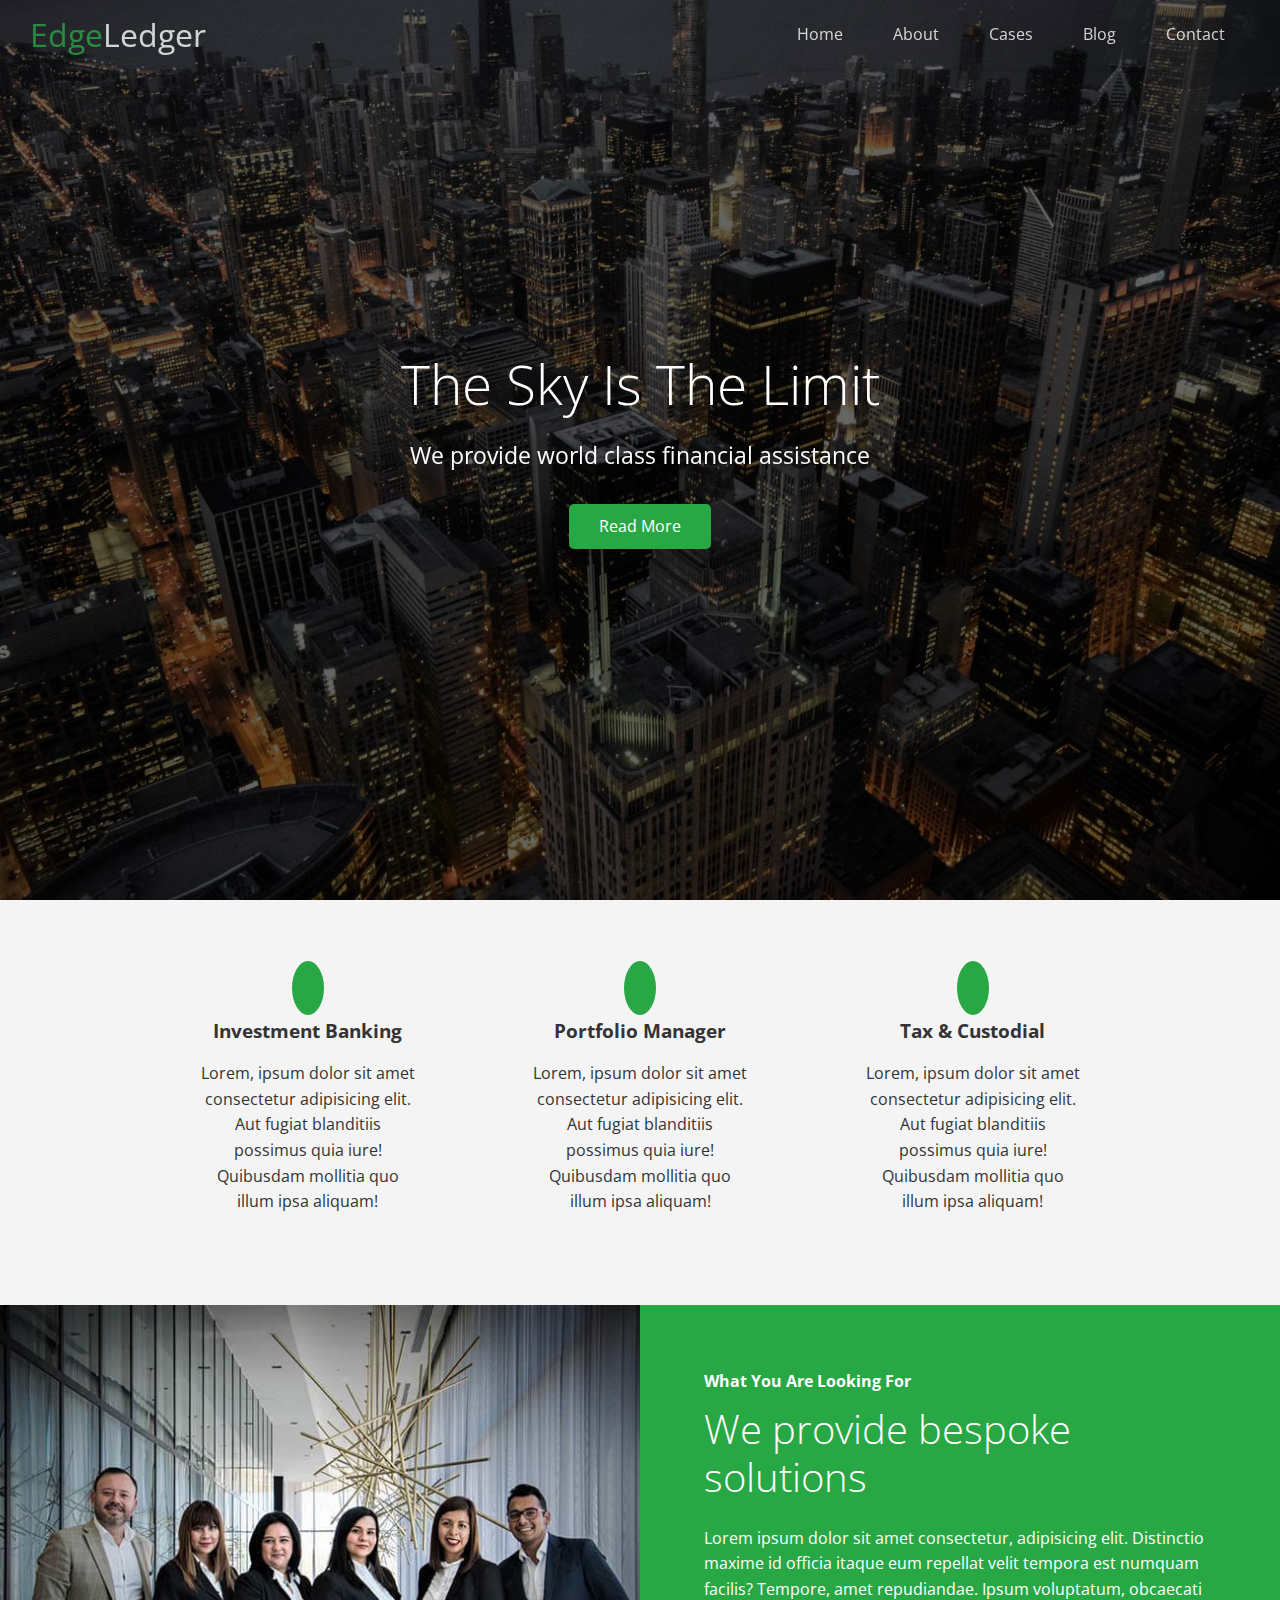
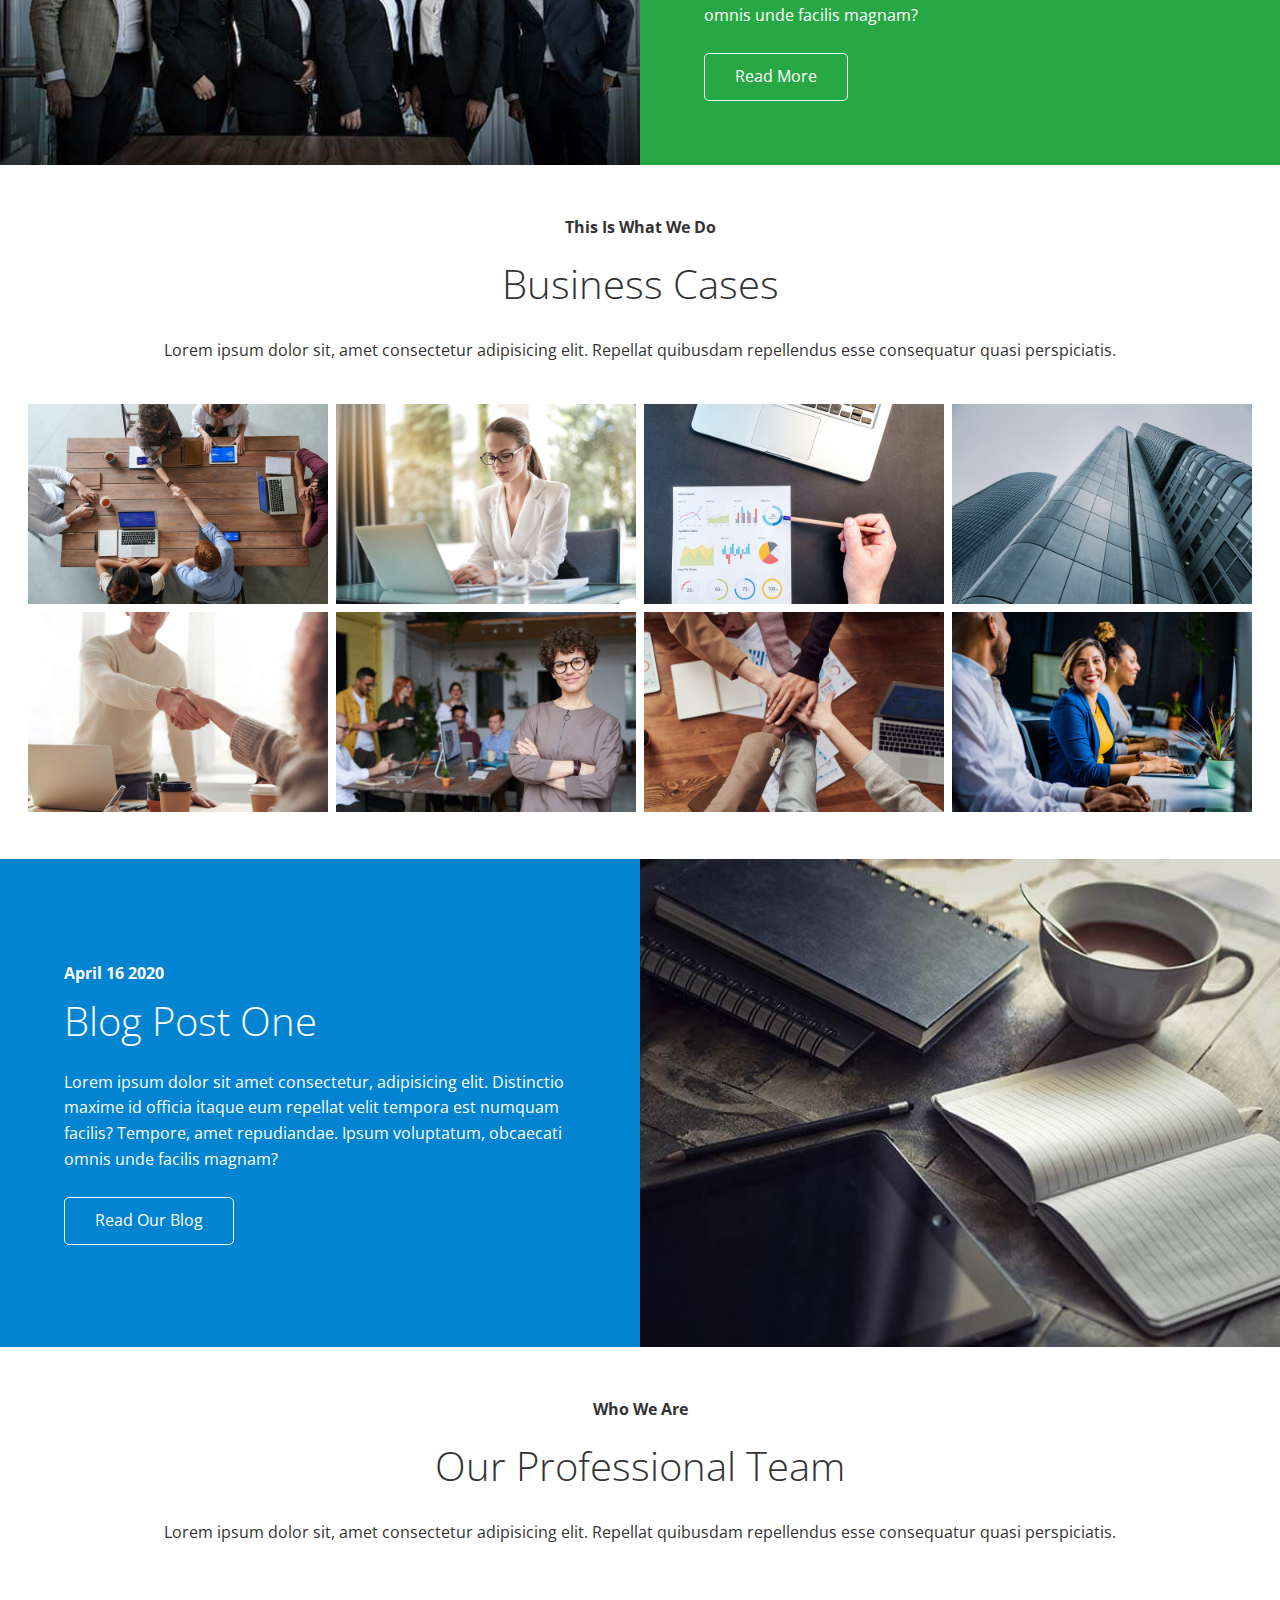
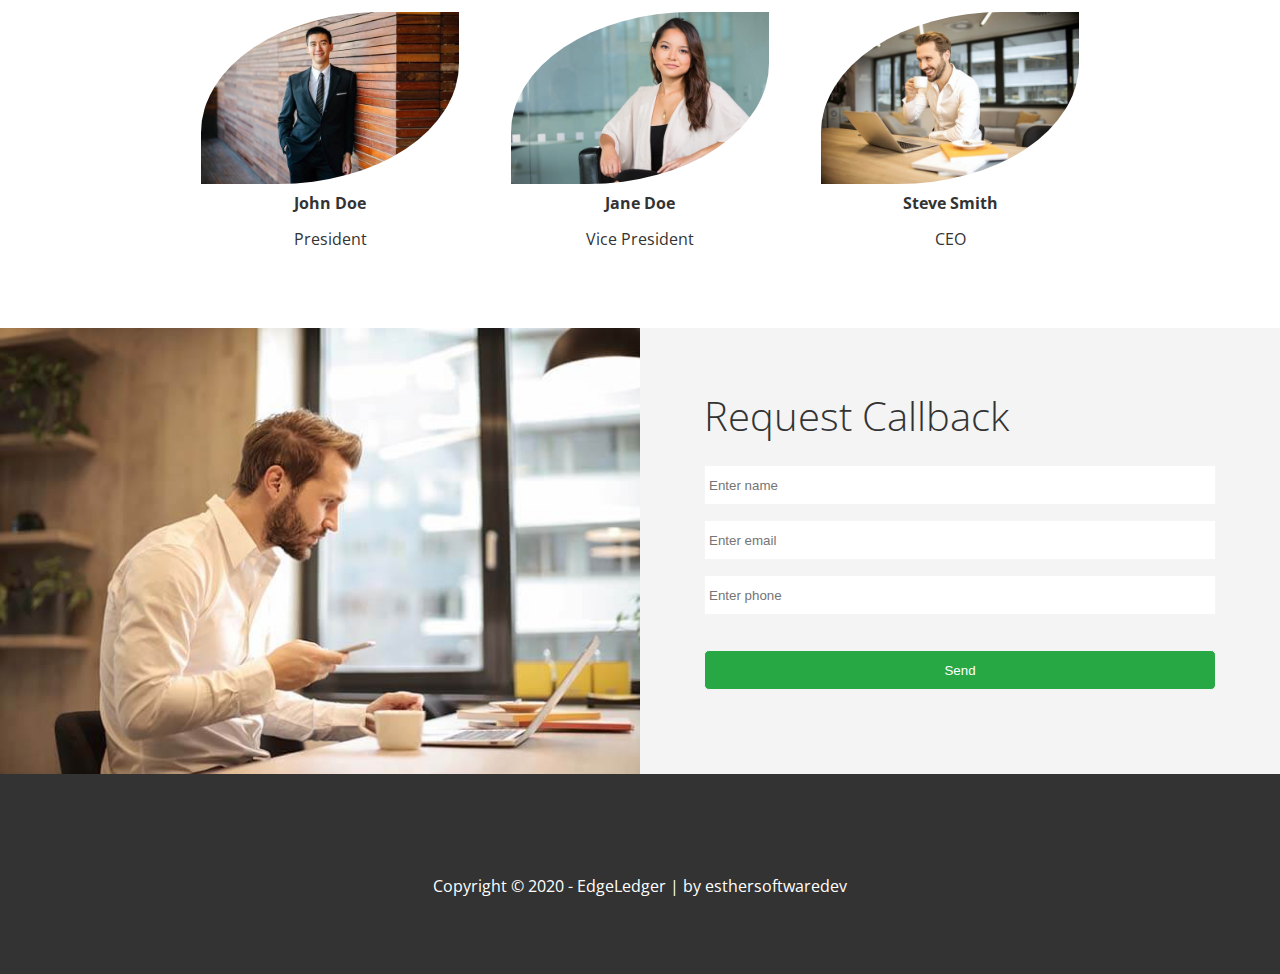
<file: index.html>
<!DOCTYPE html>
<html lang="en">
<head>
  <meta charset="UTF-8">
  <meta http-equiv="X-UA-Compatible" content="IE=edge">
  <meta name="viewport" content="width=`, initial-scale=1.0">
  <link rel="stylesheet" href="css/lightbox.min.css">
  <link rel="stylesheet" href="css/utilities.css">
  <link rel="stylesheet" href="css/style.css">
  <!-- Font Awesome link from https://cdnjs.com/libraries/font-awesome -->
  <link rel="stylesheet" href="https://cdnjs.cloudflare.com/ajax/libs/font-awesome/6.0.0-beta3/css/all.min.css" integrity="sha512-Fo3rlrZj/k7ujTnHg4CGR2D7kSs0v4LLanw2qksYuRlEzO+tcaEPQogQ0KaoGN26/zrn20ImR1DfuLWnOo7aBA==" crossorigin="anonymous" referrerpolicy="no-referrer" />
  <link rel="icon" type="image/png" sizes="32x32" href="./images/favicon.png">
  <title>Welcome To EdgeLedger</title>
</head>
<body id="home">
  <header class="hero">
    <div id="navbar" class="navbar top">
      <a class="logo-link" href="#home"><h1 class="logo"><span class="text-primary"><i class="fas fa-book-open"></i> Edge</span>Ledger</h1></a>           
      <nav>
        <ul>
          <li><a class="page-link" href="#home">Home</a></li>
          <li><a class="page-link" href="#about">About</a></li>
          <li><a class="page-link" href="#cases">Cases</a></li>
          <li><a class="page-link" href="#blog">Blog</a></li>
          <li><a class="page-link" href="#contact">Contact</a></li>
        </ul>
      </nav>      
    </div>
    <div class="content">
      <h1>The Sky Is The Limit</h1>
      <p>We provide world class financial assistance</p>
      <a href="#about" class="btn"> <i class="fas fa-chevron-right"></i> 
        Read More</a>
    </div> 
  </header>
  <main>

    <!-- About: Icons -->
    <section id="about" class="icons bg-light">
      <div class="flex-items">
        <div>
          <i class="fas fa-university fa-2x"></i>
          <div>
            <h3>Investment Banking</h3>
            <p>Lorem, ipsum dolor sit amet consectetur adipisicing elit. Aut fugiat blanditiis possimus quia iure! Quibusdam mollitia quo illum ipsa aliquam!</p>
          </div>
        </div>
        <div>
          <i class="fas fa-book-reader fa-2x"></i>
          <div>
            <h3>Portfolio Manager</h3>
            <p>Lorem, ipsum dolor sit amet consectetur adipisicing elit. Aut fugiat blanditiis possimus quia iure! Quibusdam mollitia quo illum ipsa aliquam!</p>
          </div>
        </div>
        <div>
          <i class="fas fa-pencil-alt fa-2x"></i>
          <div>
            <h3>Tax & Custodial</h3>
            <p>Lorem, ipsum dolor sit amet consectetur adipisicing elit. Aut fugiat blanditiis possimus quia iure! Quibusdam mollitia quo illum ipsa aliquam!</p>
          </div>
        </div>
      </div>
    </section>

    <!-- About: Solutions -->
    <section class="solutions flex-columns">
      <div class="row">
        <div class="column">
          <div class="column-1">
            <img src="./images/home/people.jpg" alt="">
          </div>
        </div>
        <div class="column">
          <div class="column-2 bg-primary">
            <h4>What You Are Looking For</h4>
            <h2>We provide bespoke solutions</h2>
            <p>Lorem ipsum dolor sit amet consectetur, adipisicing elit. Distinctio maxime id officia itaque eum repellat velit tempora est numquam facilis? Tempore, amet repudiandae. Ipsum voluptatum, obcaecati omnis unde facilis magnam?</p>
            <a href="" class="btn btn-outline"><i class="fas fa-chevron"></i> Read More</a>    
          </div>
        </div>
      </div>
    </section>

    <!-- Cases -->
    <section id="cases" class="cases flex-grid section-padding">
      <header class="section-header">
        <h4>This Is What We Do</h4>
        <h2>Business Cases</h2>
        <p>Lorem ipsum dolor sit, amet consectetur adipisicing elit. Repellat quibusdam repellendus esse consequatur quasi
          perspiciatis.</p>
      </header>
      <div class="row">
        <a href="./images/cases/cases1.jpg" data-lightbox="cases" data-title="Lorem ipsum dolor sit">
          <img src="./images/cases/cases1.jpg" alt="">
        </a>
        <a href="./images/cases/cases2.jpg" data-lightbox="cases" data-title="Lorem ipsum dolor sit">
          <img src="./images/cases/cases2.jpg" alt="">
        </a>
        <a href="./images/cases/cases3.jpg" data-lightbox="cases" data-title="Lorem ipsum dolor sit">
          <img src="./images/cases/cases3.jpg" alt="">
        </a>
        <a href="./images/cases/cases4.jpg" data-lightbox="cases" data-title="Lorem ipsum dolor sit">
          <img src="./images/cases/cases4.jpg" alt="">
        </a>
        <a href="./images/cases/cases5.jpg" data-lightbox="cases" data-title="Lorem ipsum dolor sit">
          <img src="./images/cases/cases5.jpg" alt="">
        </a>
        <a href="./images/cases/cases6.jpg" data-lightbox="cases" data-title="Lorem ipsum dolor sit">
          <img src="./images/cases/cases6.jpg" alt="">
        </a>
        <a href="./images/cases/cases7.jpg" data-lightbox="cases" data-title="Lorem ipsum dolor sit">
          <img src="./images/cases/cases7.jpg" alt="">
        </a>
        <a href="./images/cases/cases8.jpg" data-lightbox="cases" data-title="Lorem ipsum dolor sit">
          <img src="./images/cases/cases8.jpg" alt="">
        </a>
      </div>
    </section>

    <!-- Blog -->
    <section id="blog" class="blog flex-columns flex-reverse">
      <div class="row">
        <div class="column">
          <div class="column-1">
            <img src="images/home/blog.jpg" alt="">
          </div>
        </div>
        <div class="column">
          <div class="column-2 bg-secondary">
            <h4>April 16 2020</h4>
            <h2>Blog Post One</h2>
            <p>Lorem ipsum dolor sit amet consectetur, adipisicing elit. Distinctio maxime id officia itaque eum repellat velit tempora est numquam facilis? Tempore, amet repudiandae. Ipsum voluptatum, obcaecati omnis unde facilis magnam?</p>
            <a href="blog.html" class="btn btn-outline"><i class="fas fa-chevron"></i> Read Our Blog</a>    
          </div>
        </div>
      </div>
    </section>

    <!-- Team -->
    <section id="team" class="team section-padding">
      <header class="section-header">
        <h4>Who We Are</h4>
        <h2>Our Professional Team</h2>
        <p>Lorem ipsum dolor sit, amet consectetur adipisicing elit. Repellat quibusdam repellendus esse consequatur quasi perspiciatis.</p>
      </header>
      <div class="flex-items">
        <div>
          <img src="./images/team/person1.jpg" alt="">
          <h4>John Doe</h4>
          <p>President</p>
        </div>
        <div>
          <img src="./images/team/person2.jpg" alt="">
          <h4>Jane Doe</h4>
          <p>Vice President</p>
        </div>
        <div>
          <img src="./images/team/person3.jpg" alt="">
          <h4>Steve Smith</h4>
          <p>CEO</p>
        </div>
      </div>
    </section>

    <!-- Contact -->
    <section id="contact" class="contact flex-columns">
      <div class="row">
        <div class="column">
          <div class="column-1">
            <img src="./images/home/contact.jpg" alt="">
          </div>
        </div>
        <div class="column">
          <div class="column-2 bg-light">
            <h2>Request Callback</h2>
            <form action="" class="callback-form">
              <div class="form-control">
                <label for="name"></label>  
                <input id="name" name="name" type="text" placeholder="Enter name">
              </div>
              <div class="form-control">
                <label for="email"></label>  
                <input id="email" name="email" type="email" placeholder="Enter email">
              </div>
              <div class="form-control">
                <label for="phone"></label>  
                <input id="phone" name="phone" type="text" placeholder="Enter phone">
              </div>
              <input id="submit" class="btn" type="submit" value="Send">
            </form>   
          </div>
        </div>
      </div>
    </section>
  </main>
  
  <!-- Footer -->
  <footer class="footer bg-dark">
    <div class="social">
      <a href="#"><i class="fab fa-facebook fa-2x"></i></a>
      <a href="#"><i class="fab fa-twitter fa-2x"></i></a>
      <a href="#"><i class="fab fa-youtube fa-2x"></i></a>
      <a href="#"><i class="fab fa-linkedin fa-2x"></i></a>
    </div>
    <p>Copyright &copy; 2020 - EdgeLedger | by <a href="https://github.com/esthersoftwaredev" target="_blank" rel="noopener noreferrer">esthersoftwaredev</a></p>
  </footer>
    <!-- iQuery Scroll Placement -->
    <script src="https://code.jquery.com/jquery-3.6.0.min.js" integrity="sha256-/xUj+3OJU5yExlq6GSYGSHk7tPXikynS7ogEvDej/m4=" crossorigin="anonymous"></script>
    <script src="js/lightbox.min.js"></script>
    <!-- It needs iQuery script too the navbar js to work for some reason -->
    <script src="js/app.js"></script>
    <script src="js/jquery.js"></script>
</body>
</html>
</file>
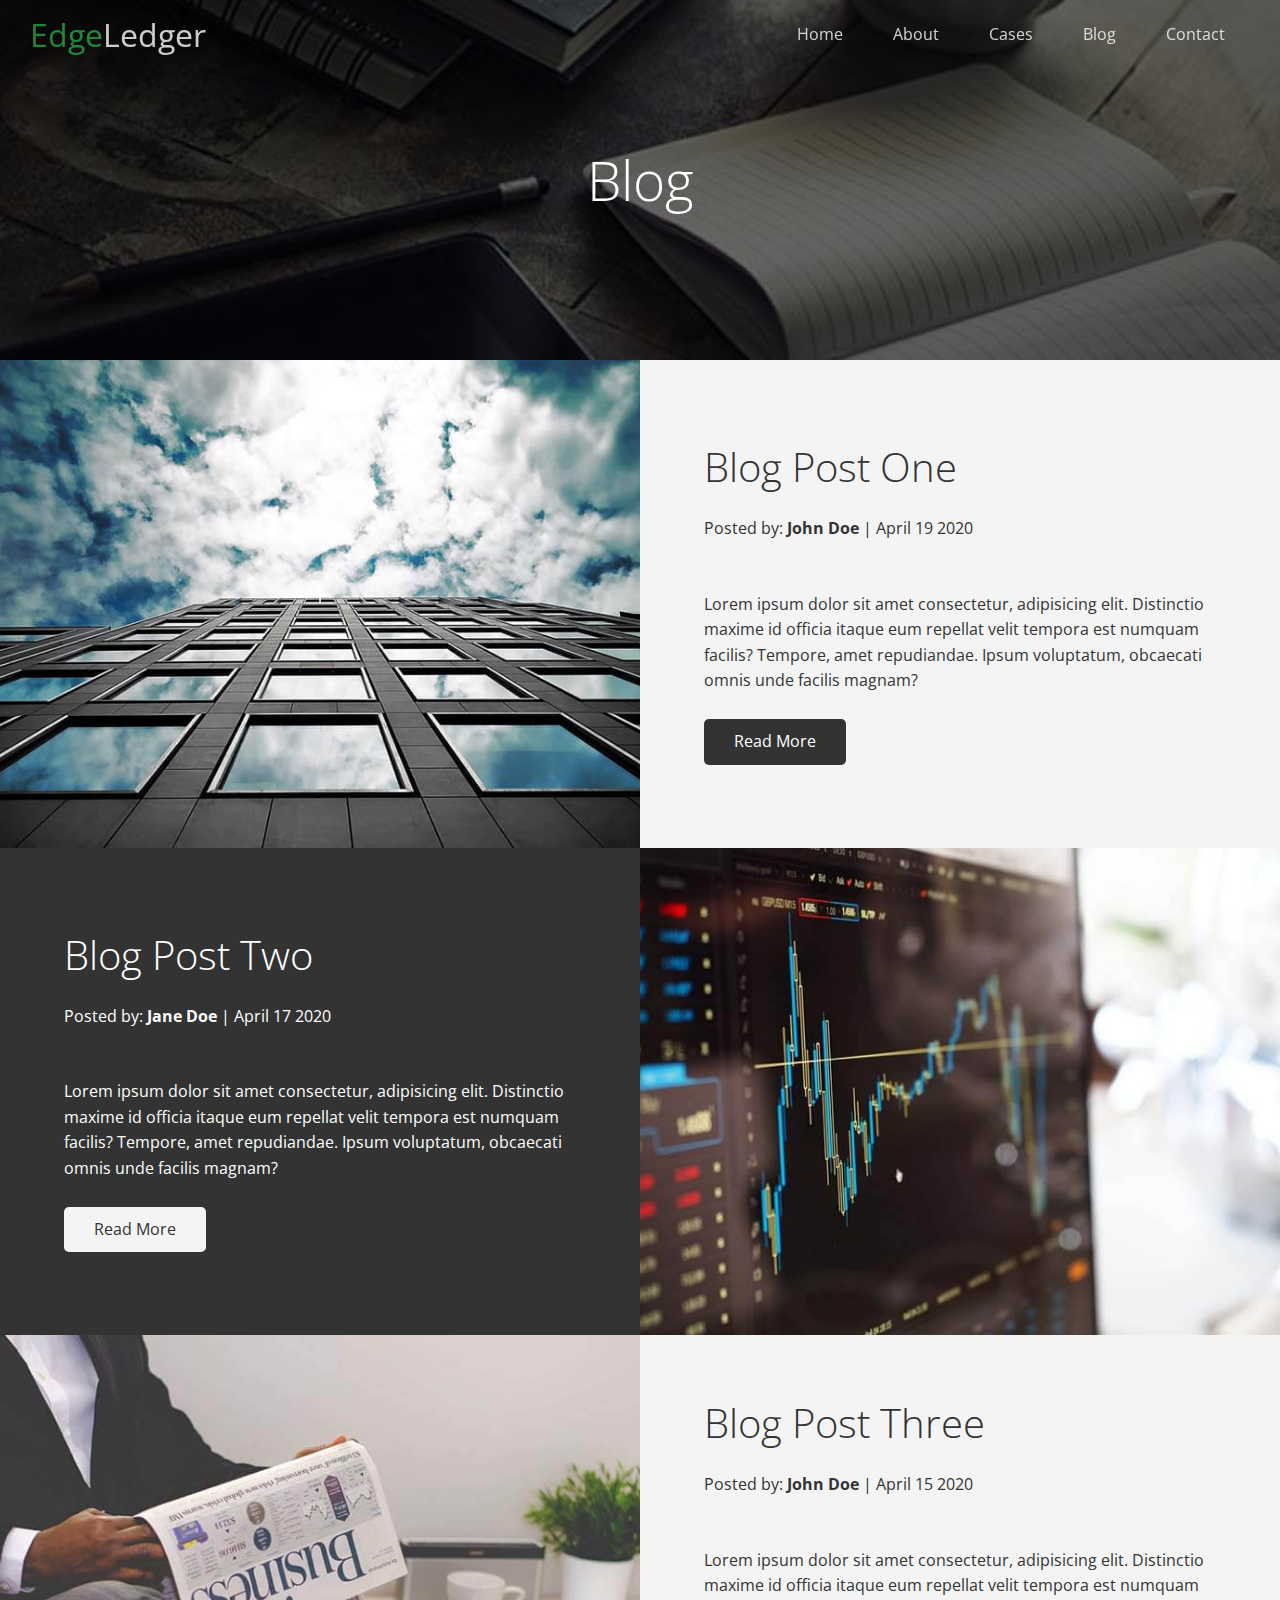
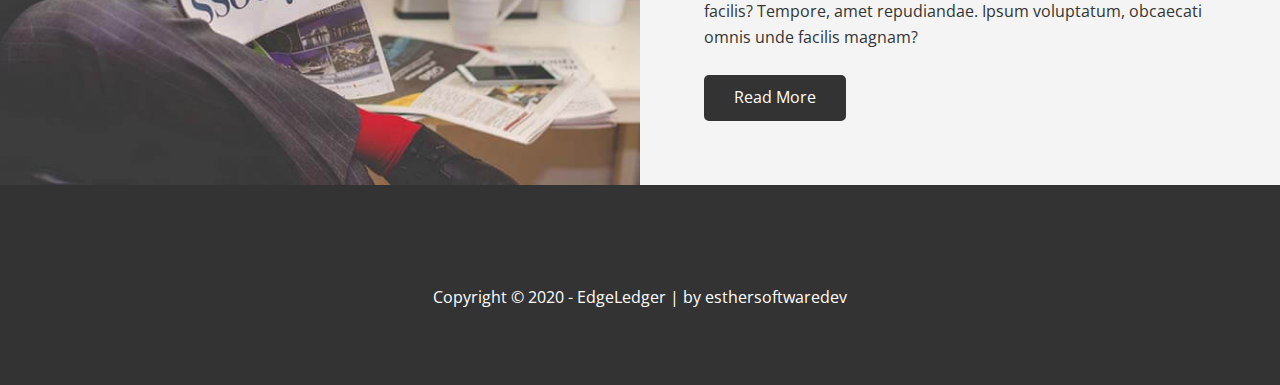
<file: blog.html>
<!DOCTYPE html>
<html lang="en">
<head>
  <meta charset="UTF-8">
  <meta http-equiv="X-UA-Compatible" content="IE=edge">
  <meta name="viewport" content="width=`, initial-scale=1.0">
  <link rel="stylesheet" href="css/utilities.css">
  <link rel="stylesheet" href="css/style.css">
  <!-- Font Awesome link from https://cdnjs.com/libraries/font-awesome -->
  <link rel="stylesheet" href="https://cdnjs.cloudflare.com/ajax/libs/font-awesome/6.0.0-beta3/css/all.min.css" integrity="sha512-Fo3rlrZj/k7ujTnHg4CGR2D7kSs0v4LLanw2qksYuRlEzO+tcaEPQogQ0KaoGN26/zrn20ImR1DfuLWnOo7aBA==" crossorigin="anonymous" referrerpolicy="no-referrer" />
  <link rel="icon" type="image/png" sizes="32x32" href="./images/favicon.png">
  <title>Read Our Blog</title>
</head>
<body id="home">
  <header class="hero blog">
    <div id="navbar" class="navbar top">
      <a class="logo-link" href="index.html"><h1 class="logo"><span class="text-primary"><i class="fas fa-book-open"></i> Edge</span>Ledger</h1></a>
      <nav>
        <ul>
          <li><a class="page-link" href="index.html">Home</a></li>
          <li><a class="page-link" href="index.html#about">About</a></li>
          <li><a class="page-link" href="index.html#cases">Cases</a></li>
          <li><a class="page-link" href="index.html#blog">Blog</a></li>
          <li><a class="page-link" href="index.html#contact">Contact</a></li>
        </ul>
      </nav>      
    </div>
    <div class="content">
      <h1>Blog</h1>
    </div> 
  </header>
  <main>

    <!-- Blog Post 1 -->
    <article class="flex-columns">
      <div class="row">
        <div class="column">
          <div class="column-1">
            <img src="./images/blog/blog1.jpg" alt="">
          </div>
        </div>
        <div class="column">
          <div class="column-2 bg-light">
            <h2>Blog Post One</h2>
            <p class="meta">
              <i class="fas fa-user"></i> Posted by: <strong>John Doe</strong> | April 19 2020
            </p>
            <p>Lorem ipsum dolor sit amet consectetur, adipisicing elit. Distinctio maxime id officia itaque eum repellat velit tempora est numquam facilis? Tempore, amet repudiandae. Ipsum voluptatum, obcaecati omnis unde facilis magnam?</p>
            <a href="post-one.html" class="btn btn-dark"><i class="fas fa-chevron"></i> Read More</a>    
          </div>
        </div>
      </div>
    </article>

    <!-- Blog Post 2 -->
    <article class="flex-columns flex-reverse">
      <div class="row">
        <div class="column">
          <div class="column-1">
            <img src="./images/blog/blog3.jpg" alt="">
          </div>
        </div>
        <div class="column">
          <div class="column-2 bg-dark">
            <h2>Blog Post Two</h2>
            <p class="meta">
              <i class="fas fa-user"></i> Posted by: <strong>Jane Doe</strong> | April 17 2020
            </p>
            <p>Lorem ipsum dolor sit amet consectetur, adipisicing elit. Distinctio maxime id officia itaque eum repellat velit tempora est numquam facilis? Tempore, amet repudiandae. Ipsum voluptatum, obcaecati omnis unde facilis magnam?</p>
            <a href="post-two.html" class="btn btn-light"><i class="fas fa-chevron"></i> Read More</a>    
          </div>
        </div>
      </div>
    </article>

    <!-- Blog Post 1 -->
    <article class="flex-columns">
      <div class="row">
        <div class="column">
          <div class="column-1">
            <img src="./images/blog/blog2.jpg" alt="">
          </div>
        </div>
        <div class="column">
          <div class="column-2 bg-light">
            <h2>Blog Post Three</h2>
            <p class="meta">
              <i class="fas fa-user"></i> Posted by: <strong>John Doe</strong> | April 15 2020
            </p>
            <p>Lorem ipsum dolor sit amet consectetur, adipisicing elit. Distinctio maxime id officia itaque eum repellat velit tempora est numquam facilis? Tempore, amet repudiandae. Ipsum voluptatum, obcaecati omnis unde facilis magnam?</p>
            <a href="post-three.html" class="btn btn-dark"><i class="fas fa-chevron"></i> Read More</a>    
          </div>
        </div>
      </div>
    </article>
  </main>

  <!-- Footer -->
  <footer class="footer bg-dark">
    <div class="social">
      <a href="#"><i class="fab fa-facebook fa-2x"></i></a>
      <a href="#"><i class="fab fa-twitter fa-2x"></i></a>
      <a href="#"><i class="fab fa-youtube fa-2x"></i></a>
      <a href="#"><i class="fab fa-linkedin fa-2x"></i></a>
    </div>
    <p>Copyright &copy; 2020 - EdgeLedger | by <a href="https://github.com/esthersoftwaredev" target="_blank" rel="noopener noreferrer">esthersoftwaredev</a></p>
  </footer>
    <!-- iQuery Scroll Placement -->
    <!-- <script src="https://code.jquery.com/jquery-3.6.0.min.js" integrity="sha256-/xUj+3OJU5yExlq6GSYGSHk7tPXikynS7ogEvDej/m4=" crossorigin="anonymous"></script> -->
    <!-- It needs iQuery script too the navbar js to work if they js & jQuerry are om the same file -->
  <script src="js/app.js"></script>
</body>
</html>
</file>
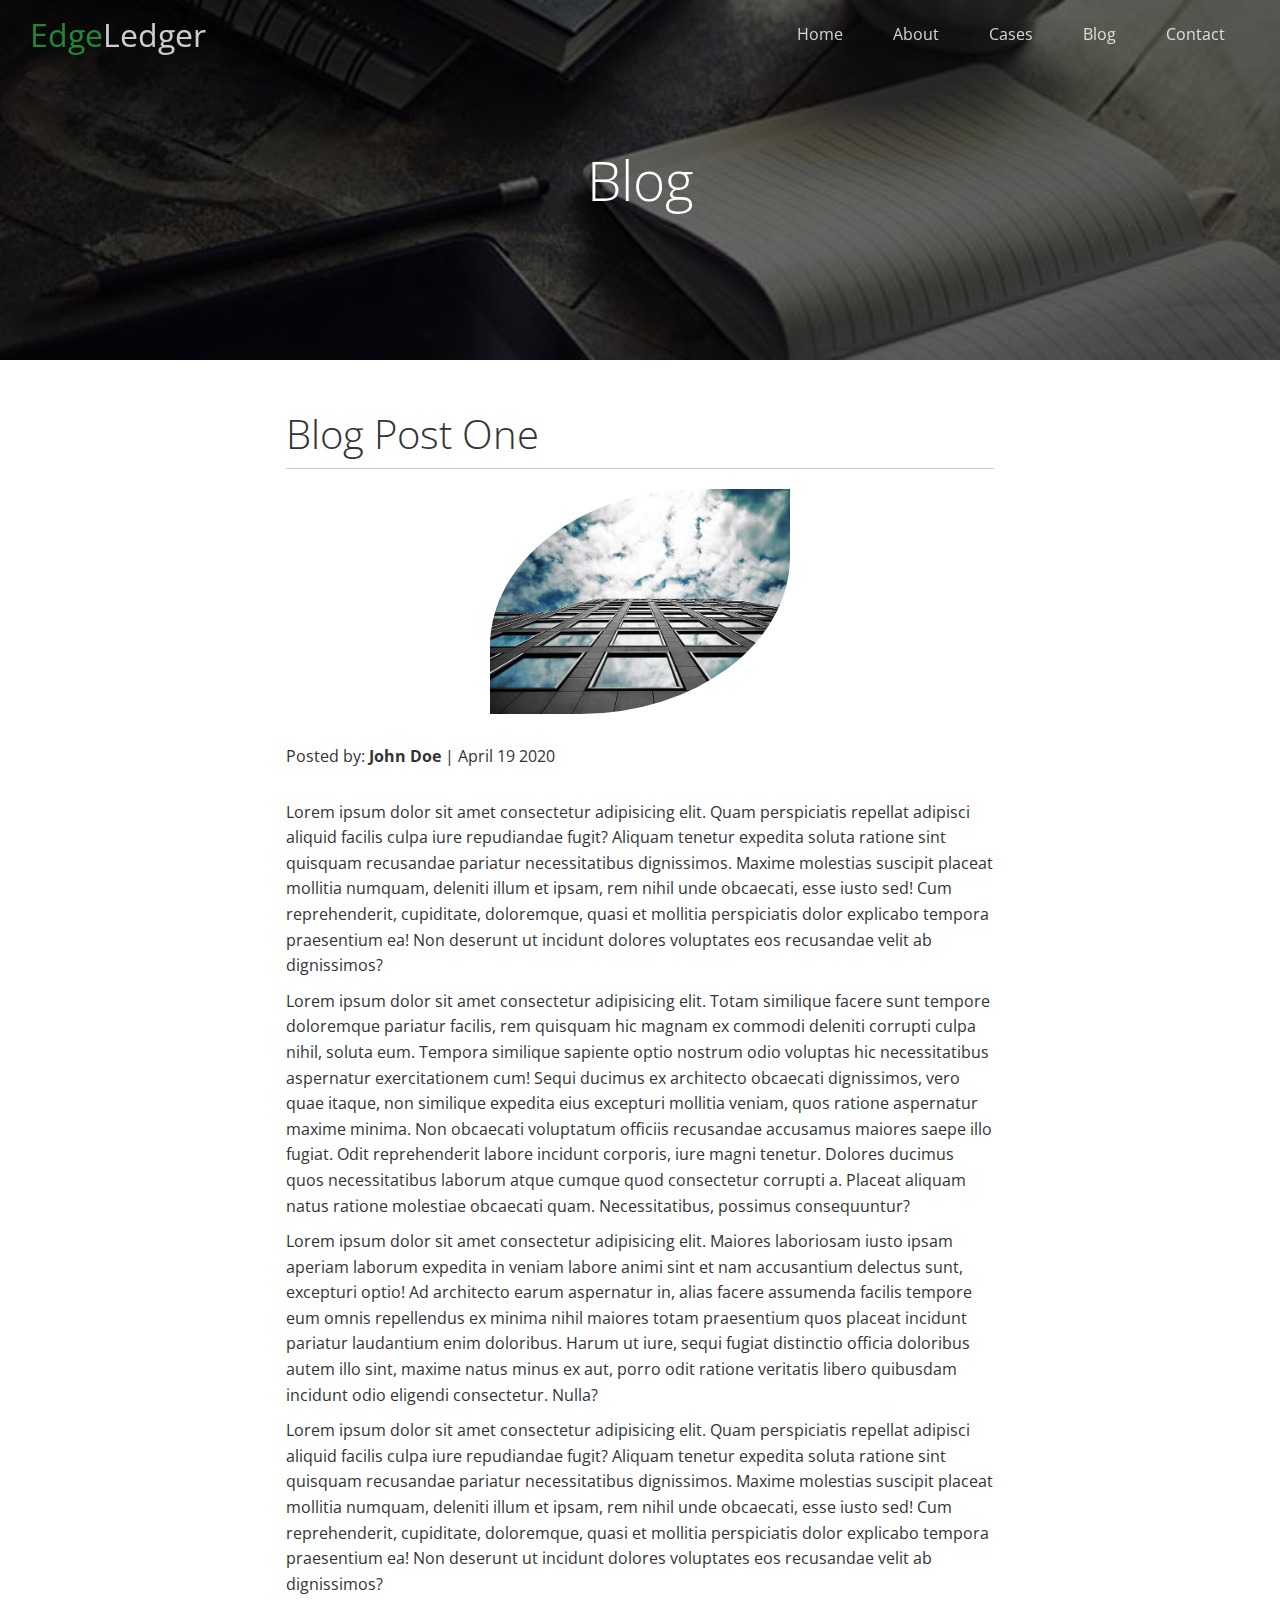
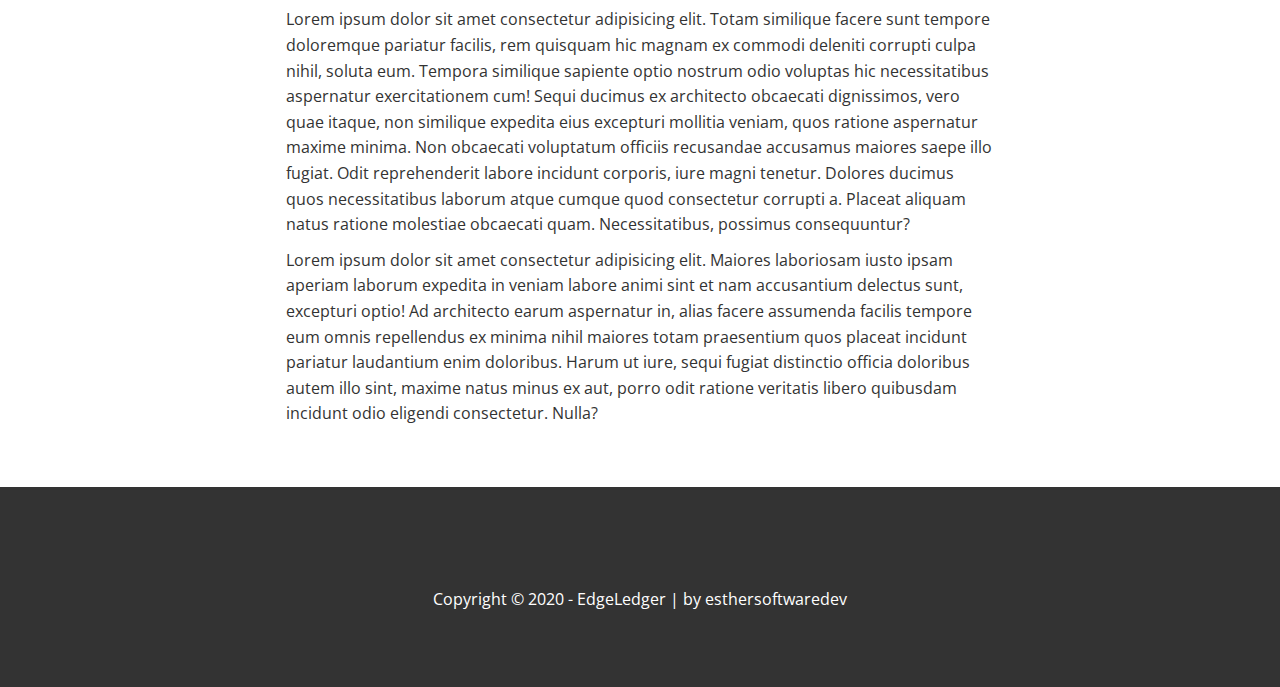
<file: post-one.html>
<!DOCTYPE html>
<html lang="en">
<head>
  <meta charset="UTF-8">
  <meta http-equiv="X-UA-Compatible" content="IE=edge">
  <meta name="viewport" content="width=`, initial-scale=1.0">
  <link rel="stylesheet" href="css/utilities.css">
  <link rel="stylesheet" href="css/style.css">
  <!-- Font Awesome link from https://cdnjs.com/libraries/font-awesome -->
  <link rel="stylesheet" href="https://cdnjs.cloudflare.com/ajax/libs/font-awesome/6.0.0-beta3/css/all.min.css" integrity="sha512-Fo3rlrZj/k7ujTnHg4CGR2D7kSs0v4LLanw2qksYuRlEzO+tcaEPQogQ0KaoGN26/zrn20ImR1DfuLWnOo7aBA==" crossorigin="anonymous" referrerpolicy="no-referrer" />
  <link rel="icon" type="image/png" sizes="32x32" href="./images/favicon.png">
  <title>Post One</title>
</head>
<body id="home">
  <header class="hero blog">
    <div id="navbar" class="navbar top">
      <a class="logo-link" href="index.html"><h1 class="logo"><span class="text-primary"><i class="fas fa-book-open"></i> Edge</span>Ledger</h1></a>  
      <nav>
        <ul>
          <li><a class="page-link" href="index.html">Home</a></li>
          <li><a class="page-link" href="index.html#about">About</a></li>
          <li><a class="page-link" href="index.html#cases">Cases</a></li>
          <li><a class="page-link" href="index.html#blog"">Blog</a></li>
          <li><a class="page-link" href="index.html#contact">Contact</a></li>
        </ul>
      </nav>      
    </div>
    <div class="content">
      <h1>Blog</h1>
    </div> 
  </header>
  <main>
    <section class="post">
      <h2>Blog Post One</h2>
      <p class="meta">
        <img src="images/blog/blog1.jpg" alt="">
        <i class="fas fa-user"></i> Posted by: <strong>John Doe</strong> | April 19 2020
      </p>
      <p>Lorem ipsum dolor sit amet consectetur adipisicing elit. Quam perspiciatis repellat adipisci aliquid facilis culpa iure repudiandae fugit? Aliquam tenetur expedita soluta ratione sint quisquam recusandae pariatur necessitatibus dignissimos. Maxime molestias suscipit placeat mollitia numquam, deleniti illum et ipsam, rem nihil unde obcaecati, esse iusto sed! Cum reprehenderit, cupiditate, doloremque, quasi et mollitia perspiciatis dolor explicabo tempora praesentium ea! Non deserunt ut incidunt dolores voluptates eos recusandae velit ab dignissimos?</p>
      <p>Lorem ipsum dolor sit amet consectetur adipisicing elit. Totam similique facere sunt tempore doloremque pariatur facilis, rem quisquam hic magnam ex commodi deleniti corrupti culpa nihil, soluta eum. Tempora similique sapiente optio nostrum odio voluptas hic necessitatibus aspernatur exercitationem cum! Sequi ducimus ex architecto obcaecati dignissimos, vero quae itaque, non similique expedita eius excepturi mollitia veniam, quos ratione aspernatur maxime minima. Non obcaecati voluptatum officiis recusandae accusamus maiores saepe illo fugiat. Odit reprehenderit labore incidunt corporis, iure magni tenetur. Dolores ducimus quos necessitatibus laborum atque cumque quod consectetur corrupti a. Placeat aliquam natus ratione molestiae obcaecati quam. Necessitatibus, possimus consequuntur?</p>
      <p>Lorem ipsum dolor sit amet consectetur adipisicing elit. Maiores laboriosam iusto ipsam aperiam laborum expedita in veniam labore animi sint et nam accusantium delectus sunt, excepturi optio! Ad architecto earum aspernatur in, alias facere assumenda facilis tempore eum omnis repellendus ex minima nihil maiores totam praesentium quos placeat incidunt pariatur laudantium enim doloribus. Harum ut iure, sequi fugiat distinctio officia doloribus autem illo sint, maxime natus minus ex aut, porro odit ratione veritatis libero quibusdam incidunt odio eligendi consectetur. Nulla?</p>  
      <p>Lorem ipsum dolor sit amet consectetur adipisicing elit. Quam perspiciatis repellat adipisci aliquid facilis culpa iure repudiandae fugit? Aliquam tenetur expedita soluta ratione sint quisquam recusandae pariatur necessitatibus dignissimos. Maxime molestias suscipit placeat mollitia numquam, deleniti illum et ipsam, rem nihil unde obcaecati, esse iusto sed! Cum reprehenderit, cupiditate, doloremque, quasi et mollitia perspiciatis dolor explicabo tempora praesentium ea! Non deserunt ut incidunt dolores voluptates eos recusandae velit ab dignissimos?</p>
      <p>Lorem ipsum dolor sit amet consectetur adipisicing elit. Totam similique facere sunt tempore doloremque pariatur facilis, rem quisquam hic magnam ex commodi deleniti corrupti culpa nihil, soluta eum. Tempora similique sapiente optio nostrum odio voluptas hic necessitatibus aspernatur exercitationem cum! Sequi ducimus ex architecto obcaecati dignissimos, vero quae itaque, non similique expedita eius excepturi mollitia veniam, quos ratione aspernatur maxime minima. Non obcaecati voluptatum officiis recusandae accusamus maiores saepe illo fugiat. Odit reprehenderit labore incidunt corporis, iure magni tenetur. Dolores ducimus quos necessitatibus laborum atque cumque quod consectetur corrupti a. Placeat aliquam natus ratione molestiae obcaecati quam. Necessitatibus, possimus consequuntur?</p>
      <p>Lorem ipsum dolor sit amet consectetur adipisicing elit. Maiores laboriosam iusto ipsam aperiam laborum expedita in veniam labore animi sint et nam accusantium delectus sunt, excepturi optio! Ad architecto earum aspernatur in, alias facere assumenda facilis tempore eum omnis repellendus ex minima nihil maiores totam praesentium quos placeat incidunt pariatur laudantium enim doloribus. Harum ut iure, sequi fugiat distinctio officia doloribus autem illo sint, maxime natus minus ex aut, porro odit ratione veritatis libero quibusdam incidunt odio eligendi consectetur. Nulla?</p>
    </section>
  </main>

  <!-- Footer -->
  <footer class="footer bg-dark">
    <div class="social">
      <a href="#"><i class="fab fa-facebook fa-2x"></i></a>
      <a href="#"><i class="fab fa-twitter fa-2x"></i></a>
      <a href="#"><i class="fab fa-youtube fa-2x"></i></a>
      <a href="#"><i class="fab fa-linkedin fa-2x"></i></a>
    </div>
    <p>Copyright &copy; 2020 - EdgeLedger | by <a href="https://github.com/esthersoftwaredev" target="_blank" rel="noopener noreferrer">esthersoftwaredev</a></p>
  </footer>
    <!-- iQuery Scroll Placement -->
    <!-- <script src="https://code.jquery.com/jquery-3.6.0.min.js" integrity="sha256-/xUj+3OJU5yExlq6GSYGSHk7tPXikynS7ogEvDej/m4=" crossorigin="anonymous"></script> -->
    <!-- It needs iQuery script too the navbar js to work if they js & jQuerry are om the same file -->
  <script src="js/app.js"></script>
</body>
</html>
</file>
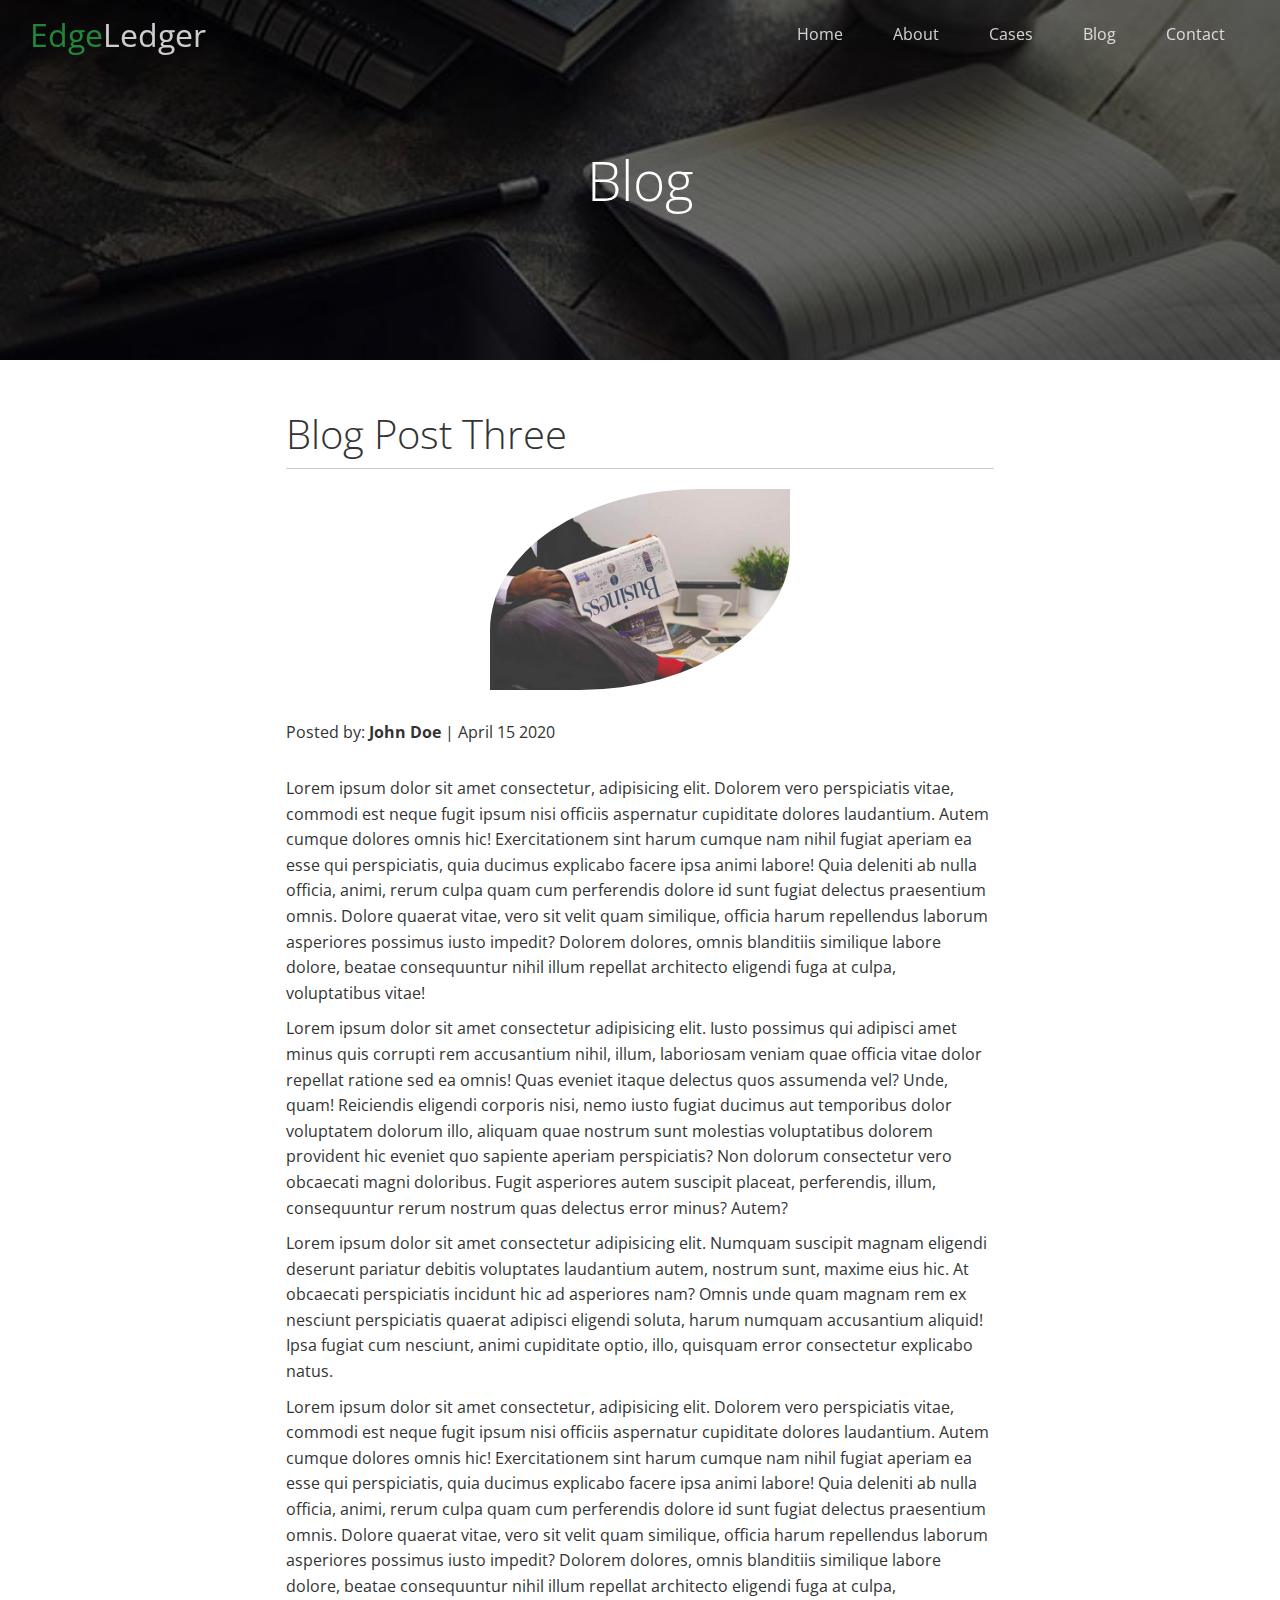
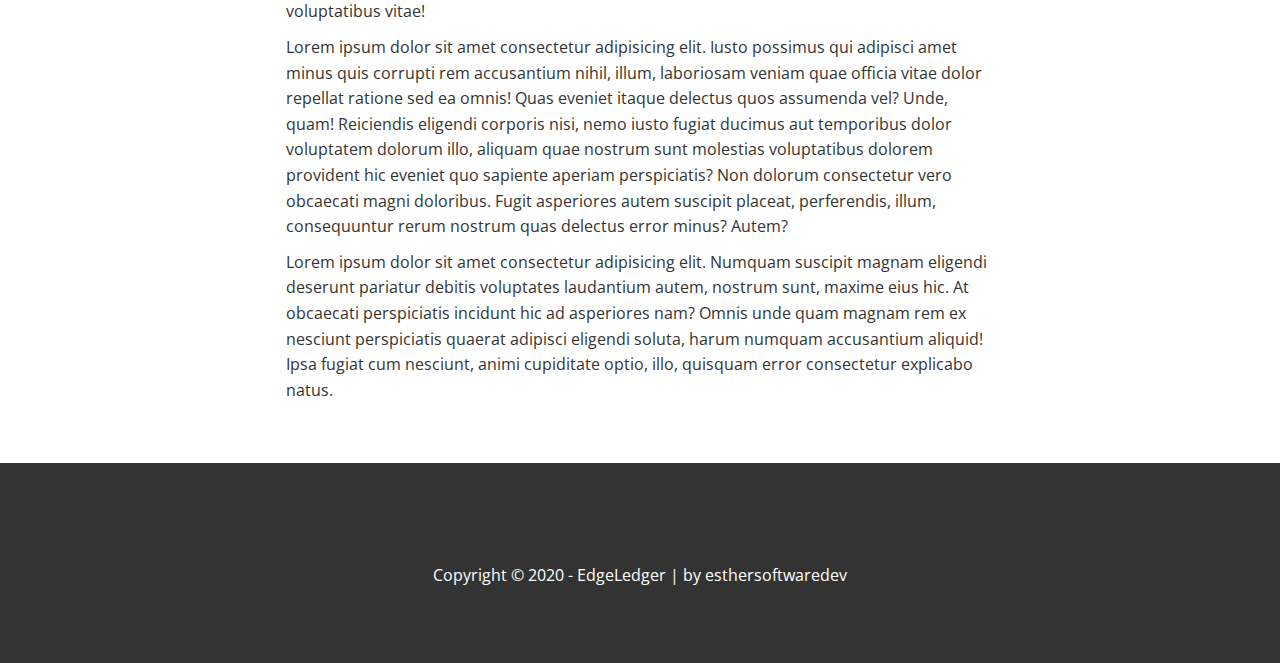
<file: post-three.html>
<!DOCTYPE html>
<html lang="en">
<head>
  <meta charset="UTF-8">
  <meta http-equiv="X-UA-Compatible" content="IE=edge">
  <meta name="viewport" content="width=`, initial-scale=1.0">
  <link rel="stylesheet" href="css/utilities.css">
  <link rel="stylesheet" href="css/style.css">
  <!-- Font Awesome link from https://cdnjs.com/libraries/font-awesome -->
  <link rel="stylesheet" href="https://cdnjs.cloudflare.com/ajax/libs/font-awesome/6.0.0-beta3/css/all.min.css" integrity="sha512-Fo3rlrZj/k7ujTnHg4CGR2D7kSs0v4LLanw2qksYuRlEzO+tcaEPQogQ0KaoGN26/zrn20ImR1DfuLWnOo7aBA==" crossorigin="anonymous" referrerpolicy="no-referrer" />
  <link rel="icon" type="image/png" sizes="32x32" href="./images/favicon.png">
  <title>Post Three</title>
</head>
<body id="home">
  <header class="hero blog">
    <div id="navbar" class="navbar top">
      <a class="logo-link" href="index.html"><h1 class="logo"><span class="text-primary"><i class="fas fa-book-open"></i> Edge</span>Ledger</h1></a>  
      <nav>
        <ul>
          <li><a class="page-link" href="index.html">Home</a></li>
          <li><a class="page-link" href="index.html#about">About</a></li>
          <li><a class="page-link" href="index.html#cases">Cases</a></li>
          <li><a class="page-link" href="index.html#blog"">Blog</a></li>
          <li><a class="page-link" href="index.html#contact">Contact</a></li>
        </ul>
      </nav>      
    </div>
    <div class="content">
      <h1>Blog</h1>
    </div> 
  </header>
  <main>
    <section class="post">
      <h2>Blog Post Three</h2>
      <p class="meta">
        <img src="images/blog/blog2.jpg" alt="">
        <i class="fas fa-user"></i> Posted by: <strong>John Doe</strong> | April 15 2020
      </p>
      <p>Lorem ipsum dolor sit amet consectetur, adipisicing elit. Dolorem vero perspiciatis vitae, commodi est neque fugit ipsum nisi officiis aspernatur cupiditate dolores laudantium. Autem cumque dolores omnis hic! Exercitationem sint harum cumque nam nihil fugiat aperiam ea esse qui perspiciatis, quia ducimus explicabo facere ipsa animi labore! Quia deleniti ab nulla officia, animi, rerum culpa quam cum perferendis dolore id sunt fugiat delectus praesentium omnis. Dolore quaerat vitae, vero sit velit quam similique, officia harum repellendus laborum asperiores possimus iusto impedit? Dolorem dolores, omnis blanditiis similique labore dolore, beatae consequuntur nihil illum repellat architecto eligendi fuga at culpa, voluptatibus vitae!</p>
      <p>Lorem ipsum dolor sit amet consectetur adipisicing elit. Iusto possimus qui adipisci amet minus quis corrupti rem accusantium nihil, illum, laboriosam veniam quae officia vitae dolor repellat ratione sed ea omnis! Quas eveniet itaque delectus quos assumenda vel? Unde, quam! Reiciendis eligendi corporis nisi, nemo iusto fugiat ducimus aut temporibus dolor voluptatem dolorum illo, aliquam quae nostrum sunt molestias voluptatibus dolorem provident hic eveniet quo sapiente aperiam perspiciatis? Non dolorum consectetur vero obcaecati magni doloribus. Fugit asperiores autem suscipit placeat, perferendis, illum, consequuntur rerum nostrum quas delectus error minus? Autem?</p>
      <p>Lorem ipsum dolor sit amet consectetur adipisicing elit. Numquam suscipit magnam eligendi deserunt pariatur debitis voluptates laudantium autem, nostrum sunt, maxime eius hic. At obcaecati perspiciatis incidunt hic ad asperiores nam? Omnis unde quam magnam rem ex nesciunt perspiciatis quaerat adipisci eligendi soluta, harum numquam accusantium aliquid! Ipsa fugiat cum nesciunt, animi cupiditate optio, illo, quisquam error consectetur explicabo natus.</p>
      <p>Lorem ipsum dolor sit amet consectetur, adipisicing elit. Dolorem vero perspiciatis vitae, commodi est neque fugit ipsum nisi officiis aspernatur cupiditate dolores laudantium. Autem cumque dolores omnis hic! Exercitationem sint harum cumque nam nihil fugiat aperiam ea esse qui perspiciatis, quia ducimus explicabo facere ipsa animi labore! Quia deleniti ab nulla officia, animi, rerum culpa quam cum perferendis dolore id sunt fugiat delectus praesentium omnis. Dolore quaerat vitae, vero sit velit quam similique, officia harum repellendus laborum asperiores possimus iusto impedit? Dolorem dolores, omnis blanditiis similique labore dolore, beatae consequuntur nihil illum repellat architecto eligendi fuga at culpa, voluptatibus vitae!</p>
      <p>Lorem ipsum dolor sit amet consectetur adipisicing elit. Iusto possimus qui adipisci amet minus quis corrupti rem accusantium nihil, illum, laboriosam veniam quae officia vitae dolor repellat ratione sed ea omnis! Quas eveniet itaque delectus quos assumenda vel? Unde, quam! Reiciendis eligendi corporis nisi, nemo iusto fugiat ducimus aut temporibus dolor voluptatem dolorum illo, aliquam quae nostrum sunt molestias voluptatibus dolorem provident hic eveniet quo sapiente aperiam perspiciatis? Non dolorum consectetur vero obcaecati magni doloribus. Fugit asperiores autem suscipit placeat, perferendis, illum, consequuntur rerum nostrum quas delectus error minus? Autem?</p>
      <p>Lorem ipsum dolor sit amet consectetur adipisicing elit. Numquam suscipit magnam eligendi deserunt pariatur debitis voluptates laudantium autem, nostrum sunt, maxime eius hic. At obcaecati perspiciatis incidunt hic ad asperiores nam? Omnis unde quam magnam rem ex nesciunt perspiciatis quaerat adipisci eligendi soluta, harum numquam accusantium aliquid! Ipsa fugiat cum nesciunt, animi cupiditate optio, illo, quisquam error consectetur explicabo natus.</p>
    </section>
  </main>

  <!-- Footer -->
  <footer class="footer bg-dark">
    <div class="social">
      <a href="#"><i class="fab fa-facebook fa-2x"></i></a>
      <a href="#"><i class="fab fa-twitter fa-2x"></i></a>
      <a href="#"><i class="fab fa-youtube fa-2x"></i></a>
      <a href="#"><i class="fab fa-linkedin fa-2x"></i></a>
    </div>
    <p>Copyright &copy; 2020 - EdgeLedger | by <a href="https://github.com/esthersoftwaredev" target="_blank" rel="noopener noreferrer">esthersoftwaredev</a></p>
  </footer>
    <!-- iQuery Scroll Placement -->
    <!-- <script src="https://code.jquery.com/jquery-3.6.0.min.js" integrity="sha256-/xUj+3OJU5yExlq6GSYGSHk7tPXikynS7ogEvDej/m4=" crossorigin="anonymous"></script> -->
    <!-- It needs iQuery script too the navbar js to work if they js & jQuerry are om the same file -->
  <script src="js/app.js"></script>
</body>
</html>
</file>
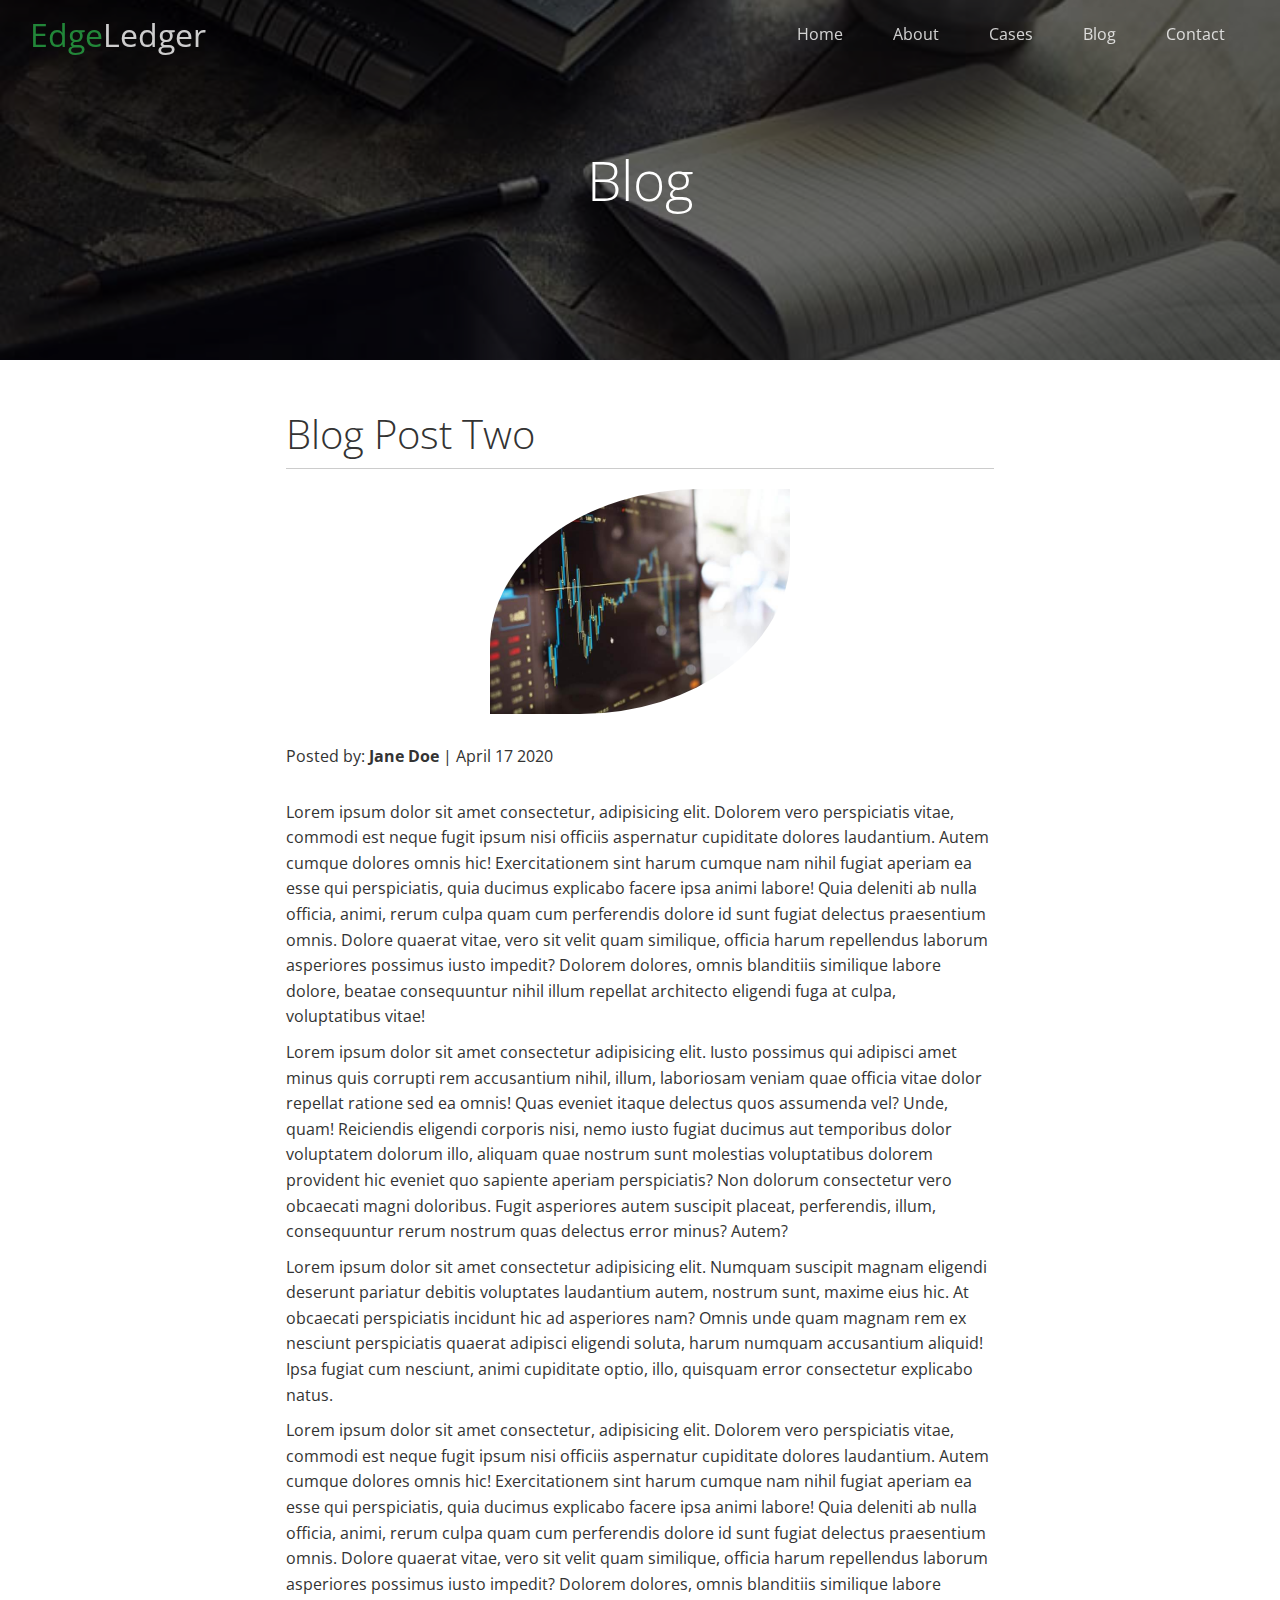
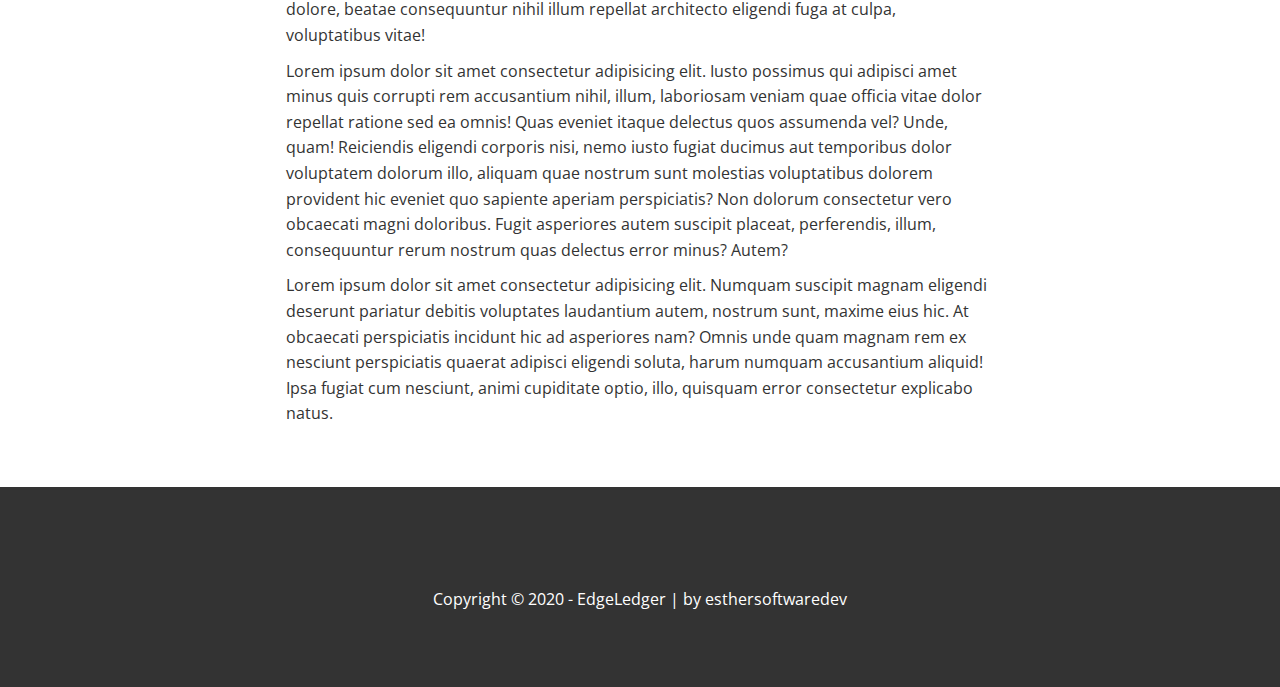
<file: post-two.html>
<!DOCTYPE html>
<html lang="en">
<head>
  <meta charset="UTF-8">
  <meta http-equiv="X-UA-Compatible" content="IE=edge">
  <meta name="viewport" content="width=`, initial-scale=1.0">
  <link rel="stylesheet" href="css/utilities.css">
  <link rel="stylesheet" href="css/style.css">
  <!-- Font Awesome link from https://cdnjs.com/libraries/font-awesome -->
  <link rel="stylesheet" href="https://cdnjs.cloudflare.com/ajax/libs/font-awesome/6.0.0-beta3/css/all.min.css" integrity="sha512-Fo3rlrZj/k7ujTnHg4CGR2D7kSs0v4LLanw2qksYuRlEzO+tcaEPQogQ0KaoGN26/zrn20ImR1DfuLWnOo7aBA==" crossorigin="anonymous" referrerpolicy="no-referrer" />
  <link rel="icon" type="image/png" sizes="32x32" href="./images/favicon.png">
  <title>Post Two</title>
</head>
<body id="home">
  <header class="hero blog">
    <div id="navbar" class="navbar top">
      <a class="logo-link" href="index.html"><h1 class="logo"><span class="text-primary"><i class="fas fa-book-open"></i> Edge</span>Ledger</h1></a>  
      <nav>
        <ul>
          <li><a class="page-link" href="index.html">Home</a></li>
          <li><a class="page-link" href="index.html#about">About</a></li>
          <li><a class="page-link" href="index.html#cases">Cases</a></li>
          <li><a class="page-link" href="index.html#blog"">Blog</a></li>
          <li><a class="page-link" href="index.html#contact">Contact</a></li>
        </ul>
      </nav>      
    </div>
    <div class="content">
      <h1>Blog</h1>
    </div> 
  </header>
  <main>
    <section class="post">
      <h2>Blog Post Two</h2>
      <p class="meta">
        <img src="images/blog/blog3.jpg" alt="">
        <i class="fas fa-user"></i> Posted by: <strong>Jane Doe</strong> | April 17 2020
      </p>
      <p>Lorem ipsum dolor sit amet consectetur, adipisicing elit. Dolorem vero perspiciatis vitae, commodi est neque fugit ipsum nisi officiis aspernatur cupiditate dolores laudantium. Autem cumque dolores omnis hic! Exercitationem sint harum cumque nam nihil fugiat aperiam ea esse qui perspiciatis, quia ducimus explicabo facere ipsa animi labore! Quia deleniti ab nulla officia, animi, rerum culpa quam cum perferendis dolore id sunt fugiat delectus praesentium omnis. Dolore quaerat vitae, vero sit velit quam similique, officia harum repellendus laborum asperiores possimus iusto impedit? Dolorem dolores, omnis blanditiis similique labore dolore, beatae consequuntur nihil illum repellat architecto eligendi fuga at culpa, voluptatibus vitae!</p>
      <p>Lorem ipsum dolor sit amet consectetur adipisicing elit. Iusto possimus qui adipisci amet minus quis corrupti rem accusantium nihil, illum, laboriosam veniam quae officia vitae dolor repellat ratione sed ea omnis! Quas eveniet itaque delectus quos assumenda vel? Unde, quam! Reiciendis eligendi corporis nisi, nemo iusto fugiat ducimus aut temporibus dolor voluptatem dolorum illo, aliquam quae nostrum sunt molestias voluptatibus dolorem provident hic eveniet quo sapiente aperiam perspiciatis? Non dolorum consectetur vero obcaecati magni doloribus. Fugit asperiores autem suscipit placeat, perferendis, illum, consequuntur rerum nostrum quas delectus error minus? Autem?</p>
      <p>Lorem ipsum dolor sit amet consectetur adipisicing elit. Numquam suscipit magnam eligendi deserunt pariatur debitis voluptates laudantium autem, nostrum sunt, maxime eius hic. At obcaecati perspiciatis incidunt hic ad asperiores nam? Omnis unde quam magnam rem ex nesciunt perspiciatis quaerat adipisci eligendi soluta, harum numquam accusantium aliquid! Ipsa fugiat cum nesciunt, animi cupiditate optio, illo, quisquam error consectetur explicabo natus.</p>
      <p>Lorem ipsum dolor sit amet consectetur, adipisicing elit. Dolorem vero perspiciatis vitae, commodi est neque fugit ipsum nisi officiis aspernatur cupiditate dolores laudantium. Autem cumque dolores omnis hic! Exercitationem sint harum cumque nam nihil fugiat aperiam ea esse qui perspiciatis, quia ducimus explicabo facere ipsa animi labore! Quia deleniti ab nulla officia, animi, rerum culpa quam cum perferendis dolore id sunt fugiat delectus praesentium omnis. Dolore quaerat vitae, vero sit velit quam similique, officia harum repellendus laborum asperiores possimus iusto impedit? Dolorem dolores, omnis blanditiis similique labore dolore, beatae consequuntur nihil illum repellat architecto eligendi fuga at culpa, voluptatibus vitae!</p>
      <p>Lorem ipsum dolor sit amet consectetur adipisicing elit. Iusto possimus qui adipisci amet minus quis corrupti rem accusantium nihil, illum, laboriosam veniam quae officia vitae dolor repellat ratione sed ea omnis! Quas eveniet itaque delectus quos assumenda vel? Unde, quam! Reiciendis eligendi corporis nisi, nemo iusto fugiat ducimus aut temporibus dolor voluptatem dolorum illo, aliquam quae nostrum sunt molestias voluptatibus dolorem provident hic eveniet quo sapiente aperiam perspiciatis? Non dolorum consectetur vero obcaecati magni doloribus. Fugit asperiores autem suscipit placeat, perferendis, illum, consequuntur rerum nostrum quas delectus error minus? Autem?</p>
      <p>Lorem ipsum dolor sit amet consectetur adipisicing elit. Numquam suscipit magnam eligendi deserunt pariatur debitis voluptates laudantium autem, nostrum sunt, maxime eius hic. At obcaecati perspiciatis incidunt hic ad asperiores nam? Omnis unde quam magnam rem ex nesciunt perspiciatis quaerat adipisci eligendi soluta, harum numquam accusantium aliquid! Ipsa fugiat cum nesciunt, animi cupiditate optio, illo, quisquam error consectetur explicabo natus.</p>
    </section>
  </main>

  <!-- Footer -->
  <footer class="footer bg-dark">
    <div class="social">
      <a href="#"><i class="fab fa-facebook fa-2x"></i></a>
      <a href="#"><i class="fab fa-twitter fa-2x"></i></a>
      <a href="#"><i class="fab fa-youtube fa-2x"></i></a>
      <a href="#"><i class="fab fa-linkedin fa-2x"></i></a>
    </div>
    <p>Copyright &copy; 2020 - EdgeLedger | by <a href="https://github.com/esthersoftwaredev" target="_blank" rel="noopener noreferrer">esthersoftwaredev</a></p>
  </footer>
    <!-- iQuery Scroll Placement -->
    <!-- <script src="https://code.jquery.com/jquery-3.6.0.min.js" integrity="sha256-/xUj+3OJU5yExlq6GSYGSHk7tPXikynS7ogEvDej/m4=" crossorigin="anonymous"></script> -->
    <!-- It needs iQuery script too the navbar js to work if they js & jQuerry are om the same file -->
  <script src="js/app.js"></script>
</body>
</html>
</file>
<file: css/utilities.css>
/* Text Colors */
.text-primary {
  color: #28a745;
}

.text-secondary {
  color: #0284d0;
}

.btn {
  cursor: pointer;
  display: inline-block;
  padding: 10px 30px;
  color: #fff;
  background-color: #28a745;
  border: none;
  border-radius: 5px;
}

.btn:hover {
  opacity: 0.9;
}

.btn-primary,
.bg-primary {
  background: #28a745;
  color: #fff;
}

.btn-secondary,
.bg-secondary {
  background: #0284d0;
  color: #fff;
}

.btn-dark,
.bg-dark {
  background: #333;
  color: #fff;
}

.btn-light,
.bg-light {
  background: #f4f4f4;
  color: #333;
}

.btn-outline {
  background: transparent;
  border: 1px solid #fff;
}

/* Flex Items */
.flex-items {
  display: flex;
  align-items: center;
  justify-content: center;
  text-align: center;
  height: 100%;
}

.flex-items > div {
  padding: 2vw;
  width: 25%;
}

/* Flex columns */
.flex-reverse .row {
  flex-direction: row-reverse;
}

.flex-columns .row {
  display: flex;
  flex-wrap: wrap;
  width: 100%;
}

.flex-columns .column {
  display: flex;
  flex-direction: column;
  flex-basis: 50%;
}

.flex-columns .column .column-1,
.flex-columns .column .column-2 {
  height: 100%;
}

.flex-columns img {
  width: 100%;
  height: 100%;
  object-fit: cover;
}

.flex-columns .column-2 {
  display: flex;
  flex-direction: column;
  align-items: flex-start;
  justify-content: center;
  padding: 5vw;
}

.flex-columns h2 {
  font-size: 40px;
  font-weight: 100;
}

.flex-columns h4 {
  margin-bottom: 10px;
}

.flex-columns p {
  margin: 25px 0;
}

/* Section header */
.section-header {
  padding: 30px;
  display: flex;
  flex-direction: column;
  align-items: center;
  justify-content: center;
  text-align: center;
}

.section-header h2 {
  font-size: 40px;
  margin: 20px 0;
}

.section-padding {
  padding: 20px 20px 40px;
}

/* Flex Grid */
.flex-grid .row {
  display: flex;
  flex-wrap: wrap;
  padding: 0 4px;
}

.flex-grid .row a {
  max-width: 25%;
  padding: 0 4px;
}
</file>
<file: css/style.css>
@import url("https://fonts.googleapis.com/css2?family=Open+Sans:wght@300;400&display=swap");

* {
  box-sizing: border-box;
  padding: 0;
  margin: 0;
}

body {
  font-family: "Open Sans", sans-serif;
  background: #fff;
  color: #333;
  line-height: 1.6;
}

ul {
  list-style: none;
}

a {
  color: #333;
  text-decoration: none;
}

h1,
h2 {
  font-weight: 300;
  line-height: 1.2;
}

p {
  margin: 10px 0;
}

img {
  width: 100%;
}

/* NavBar */

.navbar {
  display: flex;
  align-items: center;
  justify-content: space-between;
  background-color: #333;
  color: #fff;
  opacity: 0.8;
  width: 100%;
  height: 70px;
  position: fixed;
  top: 0px;
  padding: 0 30px;
  transition: 0.5s;
}

.navbar.top {
  background: transparent;
}

.navbar .page-link {
  color: #fff;
  padding: 10px 20px;
  margin: 0 5px;
}

.navbar .page-link:hover {
  border-bottom: #28a745 2px solid;
}

.navbar ul {
  display: flex;
}

.navbar .logo {
  font-weight: 400;
  color: #fff;
}

/* Header */
.hero {
  background: url("../images/home/showcase.jpg") no-repeat center center/cover;
  height: 100vh;
  position: relative;
  color: #fff;
}

.hero .content {
  display: flex;
  flex-direction: column;
  align-items: center;
  justify-content: center;
  text-align: center;
  height: 100%;
  padding: 0 20px;
}

.hero .content h1 {
  font-size: 55px;
}

.hero .content p {
  font-size: 23px;
  max-width: 600px;
  margin: 20px 0 30px;
}

.hero::before {
  content: "";
  position: absolute;
  top: 0;
  left: 0;
  width: 100%;
  height: 100%;
  background: rgba(0, 0, 0, 0.6);
}

.hero * {
  z-index: 10;
}

.hero.blog {
  background: url("../images/home/blog.jpg") no-repeat center center/cover;
  height: 40vh;
}

/* Icons */
.icons {
  padding: 20px;
}

.icons div {
  margin: 15px;
}

.icons h3 {
  font-weight: bold;
  margin-bottom: 15px;
}

.icons i {
  background-color: #28a745;
  color: #fff;
  padding: 1rem;
  border-radius: 50%;
  margin-bottom: 15px;
}

.cases img:hover {
  opacity: 0.7;
}

.team img {
  border-radius: 70% 0 70% 0;
}

/* Callback Form */
.callback-form {
  width: 100%;
  padding: 20px 0;
}

.callback-form label {
  display: block;
  margin-bottom: 5px;
}

.callback-form .form-control {
  margin-bottom: 15px;
}

.callback-form input {
  width: 100%;
  height: 40px;
  padding: 4px;
  border: #f5f5f5 1px solid;
}

.callback-form input:focus {
  outline-color: #28a745;
}

.callback-form .btn {
  padding: 12px 0;
  margin-top: 20px;
}

/* Post */
.post {
  width: 60%;
  margin: auto;
  padding: 50px 30px;
}

.post h2 {
  font-size: 40px;
  margin-bottom: 20px;
  padding-bottom: 10px;
  border-bottom: 1px solid #ccc;
}

.post .meta {
  margin-bottom: 30px;
}

.post img {
  width: 300px;
  border-radius: 70% 0 70% 0;
  display: block;
  margin: 0 auto 30px;
}

/* Footer */
.footer {
  display: flex;
  flex-direction: column;
  align-items: center;
  justify-content: center;
  text-align: center;
  height: 200px;
}

.footer a {
  color: #fff;
}

.footer a:hover {
  color: #28a745;
}

.footer .social > * {
  margin-right: 30px;
}

/* Mobile */

@media (max-width: 768px) {
  .navbar {
    flex-direction: column;
    height: 120px;
    padding: 20px;
  }

  .navbar .page-link {
    padding: 10px;
    margin: 0 3px;
  }

  .hero.blog {
    background: url("../images/home/blog.jpg") no-repeat center center/cover;
    height: 50vh;
  }

  .hero .content h1 {
    font-size: 2.7rem;
    padding-top: 10vh;
  }

  .hero .content p {
    font-size: 1.2rem;
  }

  .flex-items {
    flex-direction: column;
  }

  .flex-items div {
    width: 100%;
    padding: 20px;
  }

  .flex-columns .column,
  .flex-grid .column {
    flex: 100%;
    max-width: 100%;
  }

  .team img {
    width: 75%;
  }

  .post {
    width: 90%;
    margin: auto;
  }
}
</file>
